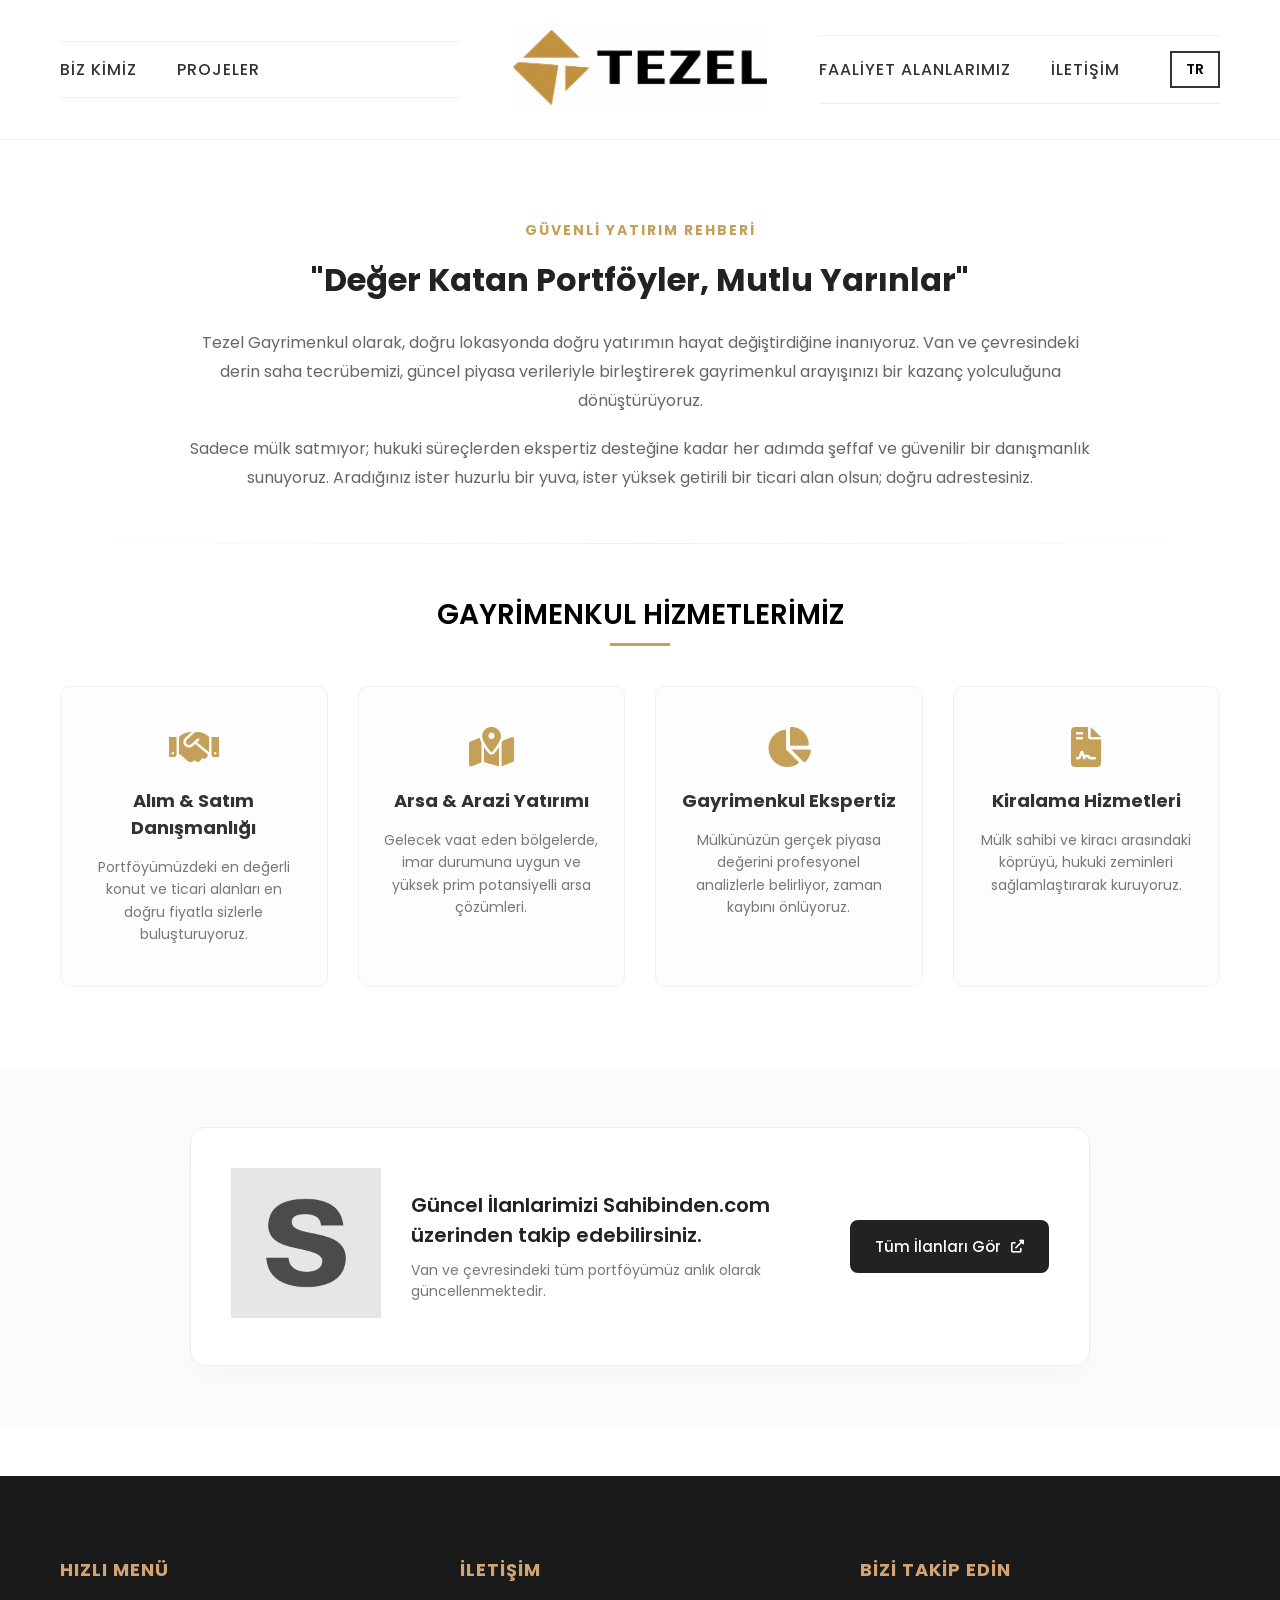
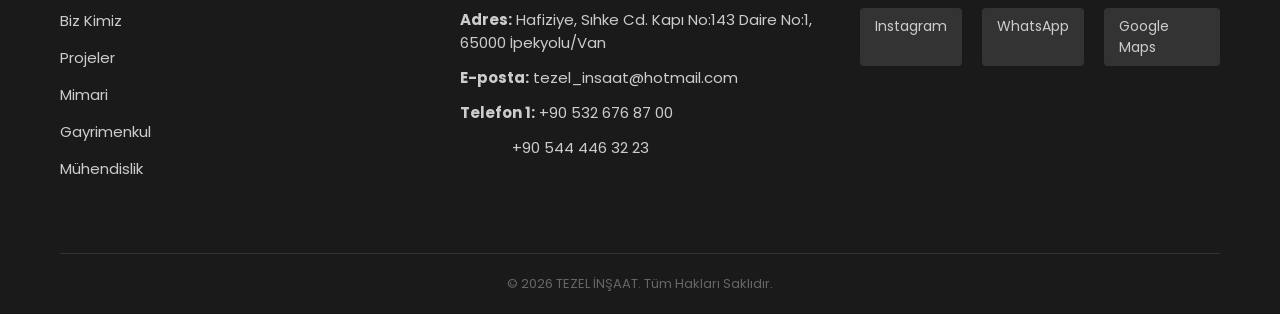
<file: gayrimenkul.html>
<!DOCTYPE html>
<html lang="tr">
<head>
    <meta charset="UTF-8">
    <meta name="viewport" content="width=device-width, initial-scale=1.0">
    <title>Mimari Projeler </title>

    <link rel="icon" href="img/icon1.png" type="image/png">
    
    <!-- Google Fonts -->
    <link href="https://fonts.googleapis.com/css2?family=Poppins:wght@300;400;500;600;700&family=Dancing+Script:wght@400;700&display=swap" rel="stylesheet">
    
    <!-- CSS Dosyaların -->
    <link rel="stylesheet" href="gayrimenkul-style.css"> <!-- Bu sayfaya özel CSS -->
    
    <!-- İkonlar (FontAwesome vb. kullanıyorsan ekleyebilirsin) -->
    <link rel="stylesheet" href="https://cdnjs.cloudflare.com/ajax/libs/font-awesome/6.0.0/css/all.min.css">
</head>
<body>
     <header class="main-header">
        <div class="header-container">
            
            <!-- SOL MENÜ -->
            <nav class="nav-left desktop-only">
                <a href="index.html#biz-kimiz">Biz Kimiz</a>
                <a href="index.html#projeler">Projeler</a>
            </nav>

            <!-- LOGO: Absolute Center -->
            <div class="logo-area">
                <a href="index.html" class="logo-link">
                    <img src="img/favicon.png" alt="Tezel İnşaat" class="main-logo-img">
                    <span class="logo-text"></span>
                </a>
            </div>

            <!-- SAĞ MENÜ -->
            <nav class="nav-right desktop-only">
                <div class="dropdown">
                    <span class="dropbtn">Faliyet Alanlarımız</span>
                    <div class="dropdown-content">
                        <a href="mimari.html">Mimari</a>
                        <a href="gayrimenkul.html">Gayrimenkul</a>
                        <a href="muhendislik.html">Mühendislik</a>
                    </div>
                </div>
                <a href="#iletisim" id="iletisim-link">İletişim</a>
                
                <!-- DİL SEÇİCİ KUTUSU -->
                <div class="lang-box" id="lang-toggle-btn">
                    <span class="current-lang">EN</span>
                </div>
            </nav>

            <!-- MOBİL HAMBURGER BUTONU -->
            <div class="mobile-menu-btn" id="menu-toggle">
                <span></span>
                <span></span>
                <span></span>
            </div>
        </div>
    </header>

   <div class="mobile-nav-panel" id="mobile-nav">
        <nav>
            <a href="index.html#biz-kimiz">Biz Kimiz</a>
            <a href="index.html#projeler">Projeler</a>
            <a href="mimari.html">Mimari</a>
            <a href="gayrimenkul.html">Gayrimenkul</a>
            <a href="muhendislik.html">Mühendislik</a>
            <a href="#iletisim">İletişim</a>
            
            <div class="lang-box" id="lang-toggle-btn-mobile" style="margin-top: 30px; display: inline-block;">
                <span class="current-lang">EN</span>
            </div>
        </nav>
    </div>
    
    <section class="re-intro-section">
    <div class="re-container">
        
        <div class="re-approach-box">
            <h5 class="re-sub-title">GÜVENLİ YATIRIM REHBERİ</h5>
            <h2 class="re-slogan">"Değer Katan Portföyler, Mutlu Yarınlar"</h2>
            
            <div class="re-description">
                <p>
                    Tezel Gayrimenkul olarak, doğru lokasyonda doğru yatırımın hayat değiştirdiğine inanıyoruz. 
                    Van ve çevresindeki derin saha tecrübemizi, güncel piyasa verileriyle birleştirerek 
                    gayrimenkul arayışınızı bir kazanç yolculuğuna dönüştürüyoruz.
                </p>
                <p>
                    Sadece mülk satmıyor; hukuki süreçlerden ekspertiz desteğine kadar her adımda şeffaf ve 
                    güvenilir bir danışmanlık sunuyoruz. Aradığınız ister huzurlu bir yuva, ister yüksek 
                    getirili bir ticari alan olsun; doğru adrestesiniz.
                </p>
            </div>
        </div>

        <hr class="re-divider">

        <div class="re-services-header">
            <h2 class="group-title">GAYRİMENKUL HİZMETLERİMİZ</h2>
        </div>

        <div class="re-services-grid">
            <div class="re-service-card">
                <i class="fas fa-handshake"></i>
                <h3>Alım & Satım Danışmanlığı</h3>
                <p>Portföyümüzdeki en değerli konut ve ticari alanları en doğru fiyatla sizlerle buluşturuyoruz.</p>
            </div>

            <div class="re-service-card">
                <i class="fas fa-map-marked-alt"></i>
                <h3>Arsa & Arazi Yatırımı</h3>
                <p>Gelecek vaat eden bölgelerde, imar durumuna uygun ve yüksek prim potansiyelli arsa çözümleri.</p>
            </div>

            <div class="re-service-card">
                <i class="fas fa-chart-pie"></i>
                <h3>Gayrimenkul Ekspertiz</h3>
                <p>Mülkünüzün gerçek piyasa değerini profesyonel analizlerle belirliyor, zaman kaybını önlüyoruz.</p>
            </div>

            <div class="re-service-card">
                <i class="fas fa-file-contract"></i>
                <h3>Kiralama Hizmetleri</h3>
                <p>Mülk sahibi ve kiracı arasındaki köprüyü, hukuki zeminleri sağlamlaştırarak kuruyoruz.</p>
            </div>
        </div>
    </div>
</section>
<section class="sahibinden-section">
    <div class="sahibinden-box">
        <div class="shb-logo">
            <img src="img/sahibinden.png" alt="Sahibinden Portföy">
        </div>
        <div class="shb-text">
            <h3>Güncel İlanlarımızı Sahibinden.com üzerinden takip edebilirsiniz.</h3>
            <p>Van ve çevresindeki tüm portföyümüz anlık olarak güncellenmektedir.</p>
        </div>
        <a href="https://tezelemlak65.sahibinden.com/" target="_blank" class="shb-btn">
            Tüm İlanları Gör <i class="fas fa-external-link-alt"></i>
        </a>
    </div>
</section>

<footer class="main-footer" id="iletisim">
    <div class="footer-container">
        <!-- SOL: Menü (Sadece Desktop) -->
        <div class="footer-column footer-nav desktop-only">
            <h4 id="footer-nav-title">Hızlı Menü</h4>
            <ul>
                <li><a href="index.html#biz-kimiz">Biz Kimiz</a></li>
                <li><a href="index.html#projeler">Projeler</a></li>
                <li><a href="mimari.html">Mimari</a></li>
                <li><a href="gayrimenkul.html">Gayrimenkul</a></li>
                <li><a href="muhendislik.html">Mühendislik</a></li>
            </ul>
        </div>

        <!-- ORTA: İletişim -->
        <div class="footer-column footer-contact">
            <h4 id="footer-contact-title">İletişim</h4>
            <p><strong>Adres:</strong> <span id="f-addr">Hafiziye, Sıhke Cd. Kapı No:143 Daire No:1, 65000 İpekyolu/Van</span></p>
            <p><strong>E-posta:</strong> <a href="mailto:info@incelproje.com">tezel_insaat@hotmail.com</a></p>
            <p><strong>Telefon 1:</strong> <a href="tel:+905326768700">+90 532 676 87 00</a></p>
            <p><strong>&nbsp;&nbsp;&nbsp;&nbsp;&nbsp;&nbsp;&nbsp;&nbsp;&nbsp;&nbsp;&nbsp;&nbsp;&nbsp;&nbsp;&nbsp;&nbsp;</strong> <a href="tel:+905444463223">+90 544 446 32 23</a></p>
        </div>

        <!-- SAĞ: Sosyal Medya -->
        <div class="footer-column footer-social">
            <h4 id="footer-social-title">Bizi Takip Edin</h4>
            <div class="social-icons">
                <a href="https://www.instagram.com/tezel__insaat" target="_blank">Instagram</a>
                <a href="https://wa.me/905326768700" target="_blank">WhatsApp</a>
                <a href="https://maps.google.com/?q=Hafiziye,+Sıhke+Cd.+Kapı+No:143+Daire+No:1,+65000+İpekyolu/Van" target="_blank">Google Maps</a>
            </div>
        </div>
    </div>
    
    <!-- ALT ŞERİT: Copyright -->
    <div class="footer-bottom">
        <p>&copy; 2026 <span id="f-copy">TEZEL İNŞAAT. Tüm Hakları Saklıdır.</span></p>
    </div>
</footer>
    </main>

    <script src="gayrimenkul-script.js"></script>
</body>
</html>
</file>
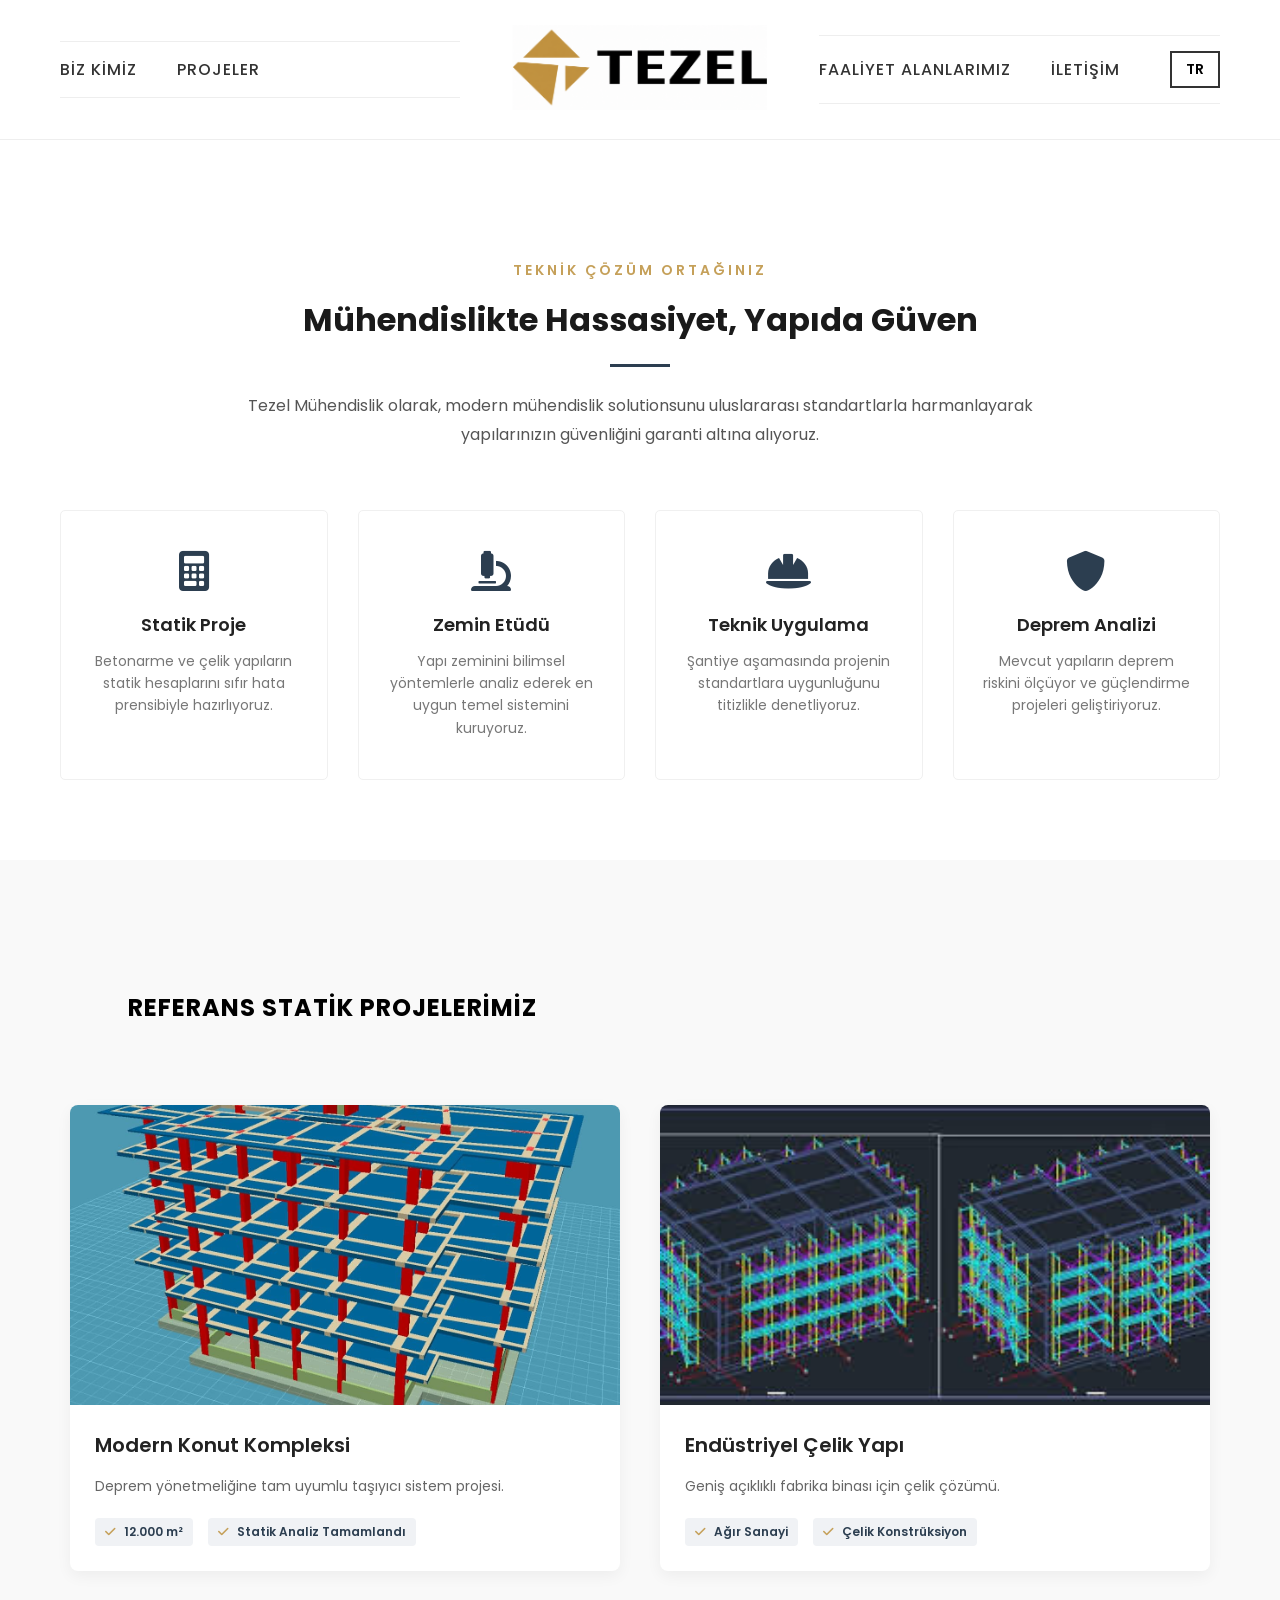
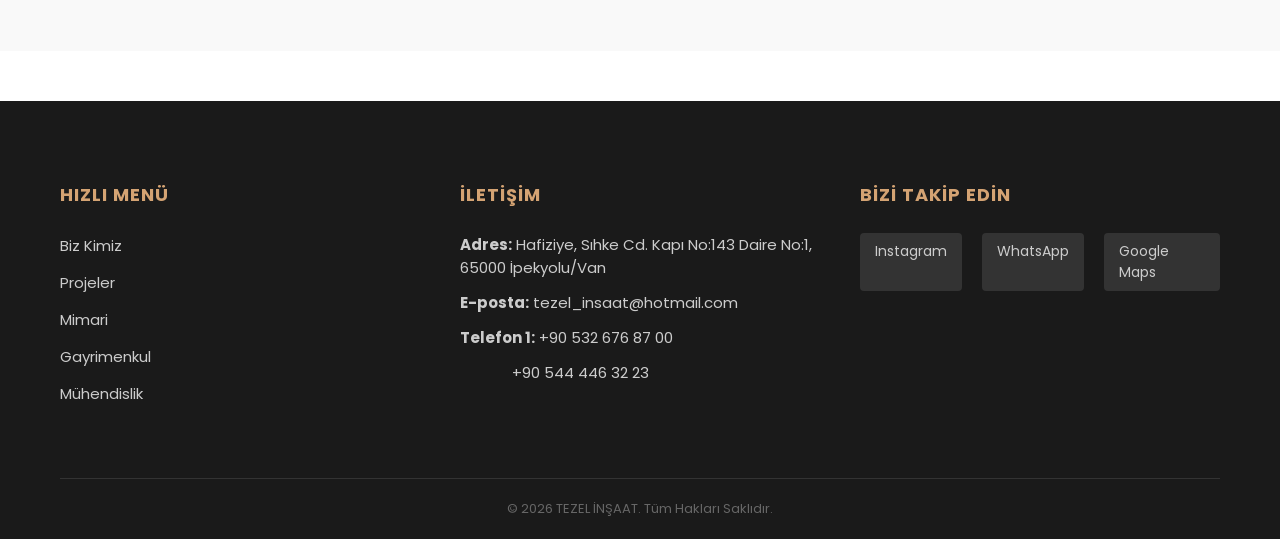
<file: muhendislik.html>
<!DOCTYPE html>
<html lang="tr">
<head>
    <meta charset="UTF-8">
    <meta name="viewport" content="width=device-width, initial-scale=1.0">
    <title>Mimari Projeler </title>
    <link rel="icon" href="img/icon1.png" type="image/png">
    <!-- Google Fonts -->
    <link href="https://fonts.googleapis.com/css2?family=Poppins:wght@300;400;500;600;700&family=Dancing+Script:wght@400;700&display=swap" rel="stylesheet">
    
    <!-- CSS Dosyaların -->
    <link rel="stylesheet" href="mhndslk-style.css"> <!-- Bu sayfaya özel CSS -->
    
    <!-- İkonlar (FontAwesome vb. kullanıyorsan ekleyebilirsin) -->
    <link rel="stylesheet" href="https://cdnjs.cloudflare.com/ajax/libs/font-awesome/6.0.0/css/all.min.css">
</head>
<body>
     <header class="main-header">
        <div class="header-container">
            
            <!-- SOL MENÜ -->
            <nav class="nav-left desktop-only">
                <a href="index.html#biz-kimiz">Biz Kimiz</a>
                <a href="index.html#projeler">Projeler</a>
            </nav>

            <!-- LOGO: Absolute Center -->
            <div class="logo-area">
                <a href="index.html" class="logo-link">
                    <img src="img/favicon.png" alt="Tezel İnşaat" class="main-logo-img">
                    <span class="logo-text"></span>
                </a>
            </div>

            <!-- SAĞ MENÜ -->
            <nav class="nav-right desktop-only">
                <div class="dropdown">
                    <span class="dropbtn">Faliyet Alanlarımız</span>
                    <div class="dropdown-content">
                        <a href="mimari.html">Mimari</a>
                        <a href="gayrimenkul.html">Gayrimenkul</a>
                        <a href="muhendislik.html">Mühendislik</a>
                    </div>
                </div>
                <a href="#iletisim" id="iletisim-link">İletişim</a>
                
                <!-- DİL SEÇİCİ KUTUSU -->
                <div class="lang-box" id="lang-toggle-btn">
                    <span class="current-lang">EN</span>
                </div>
            </nav>

            <!-- MOBİL HAMBURGER BUTONU -->
            <div class="mobile-menu-btn" id="menu-toggle">
                <span></span>
                <span></span>
                <span></span>
            </div>
        </div>
    </header>

   <div class="mobile-nav-panel" id="mobile-nav">
        <nav>
            <a href="index.html#biz-kimiz">Biz Kimiz</a>
            <a href="index.html#projeler">Projeler</a>
            <a href="mimari.html">Mimari</a>
            <a href="gayrimenkul.html">Gayrimenkul</a>
            <a href="muhendislik.html">Mühendislik</a>
            <a href="#iletisim">İletişim</a>
            
            <div class="lang-box" id="lang-toggle-btn-mobile" style="margin-top: 30px; display: inline-block;">
                <span class="current-lang">EN</span>
            </div>
        </nav>
    </div>
    
<section class="eng-main-wrapper" id="muhendislik-section">
    <div class="eng-content-container">
        
        <div class="eng-intro-header">
            <h5 class="eng-label">TEKNİK ÇÖZÜM ORTAĞINIZ</h5>
            <h2 class="eng-title">Mühendislikte Hassasiyet, Yapıda Güven</h2>
            <div class="eng-line"></div>
            <p class="eng-paragraph">
                Tezel Mühendislik olarak, modern mühendislik çözümlerini uluslararası standartlarla harmanlayarak 
                yapılarınızın güvenliğini garanti altına alıyoruz. Zemin etüdünden statik projeye kadar 
                her adımda bilimsel verilerle hareket ediyoruz.
            </p>
        </div>

        <div class="eng-services-layout">
            <div class="eng-service-item">
                <i class="fas fa-calculator"></i>
                <h3>Statik Proje</h3>
                <p>Betonarme ve çelik yapıların statik hesaplarını sıfır hata prensibiyle hazırlıyoruz.</p>
            </div>

            <div class="eng-service-item">
                <i class="fas fa-microscope"></i>
                <h3>Zemin Etüdü</h3>
                <p>Yapı zeminini bilimsel yöntemlerle analiz ederek en uygun temel sistemini kuruyoruz.</p>
            </div>

            <div class="eng-service-item">
                <i class="fas fa-hard-hat"></i>
                <h3>Teknik Uygulama</h3>
                <p>Şantiye aşamasında projenin standartlara uygunluğunu titizlikle denetliyoruz.</p>
            </div>

            <div class="eng-service-item">
                <i class="fas fa-shield-alt"></i>
                <h3>Deprem Analizi</h3>
                <p>Mevcut yapıların deprem riskini ölçüyor ve güçlendirme projeleri geliştiriyoruz.</p>
            </div>
        </div>
    </div>
</section>
<section class="eng-projects-section">
    <div class="eng-container">
     <h2 class="eng-section-title">REFERANS STATİK PROJELERİMİZ</h2>
        <br>
        <br>
        
        <div class="eng-projects-flex">
            <div class="eng-project-box">
                <div class="eng-project-img">
                    <img src="img/sratik2.jpg" alt="Statik Proje Örneği 1">
                    <div class="eng-project-overlay">
                        <span></span>
                    </div>
                </div>
                <div class="eng-project-info">
                    <h4>Modern Konut Kompleksi</h4>
                    <p>Deprem yönetmeliğine tam uyumlu, radye temel üzerine kurgulanmış betonarme taşıyıcı sistem projesi.</p>
                    <ul class="eng-project-tags">
                        <li><i class="fas fa-check"></i> 12.000 m²</li>
                        <li><i class="fas fa-check"></i> Statik Analiz Tamamlandı</li>
                    </ul>
                </div>
            </div>

            <div class="eng-project-box">
                <div class="eng-project-img">
                    <img src="img/statik1.jpg" alt="Statik Proje Örneği 2">
                    <div class="eng-project-overlay">
                        <span></span>
                    </div>
                </div>
                <div class="eng-project-info">
                    <h4>Endüstriyel Çelik Yapı</h4>
                    <p>Geniş açıklıklı fabrika binası için tasarlanmış, yüksek mukavemetli çelik konstrüksiyon çözümü.</p>
                    <ul class="eng-project-tags">
                        <li><i class="fas fa-check"></i> Ağır Sanayi</li>
                        <li><i class="fas fa-check"></i> Çelik Konstrüksiyon</li>
                    </ul>
                </div>
            </div>
        </div>
    </div>
</section>
<footer class="main-footer" id="iletisim">
    <div class="footer-container">
        <!-- SOL: Menü (Sadece Desktop) -->
        <div class="footer-column footer-nav desktop-only">
            <h4 id="footer-nav-title">Hızlı Menü</h4>
            <ul>
                <li><a href="index.html#biz-kimiz">Biz Kimiz</a></li>
                <li><a href="index.html#projeler">Projeler</a></li>
                <li><a href="mimari.html">Mimari</a></li>
                <li><a href="gayrimenkul.html">Gayrimenkul</a></li>
                <li><a href="muhendislik.html">Mühendislik</a></li>
            </ul>
        </div>

        <!-- ORTA: İletişim -->
        <div class="footer-column footer-contact">
            <h4 id="footer-contact-title">İletişim</h4>
            <p><strong>Adres:</strong> <span id="f-addr">Hafiziye, Sıhke Cd. Kapı No:143 Daire No:1, 65000 İpekyolu/Van</span></p>
            <p><strong>E-posta:</strong> <a href="mailto:info@incelproje.com">tezel_insaat@hotmail.com</a></p>
            <p><strong>Telefon 1:</strong> <a href="tel:+905326768700">+90 532 676 87 00</a></p>
            <p><strong>&nbsp;&nbsp;&nbsp;&nbsp;&nbsp;&nbsp;&nbsp;&nbsp;&nbsp;&nbsp;&nbsp;&nbsp;&nbsp;&nbsp;&nbsp;&nbsp;</strong> <a href="tel:+905444463223">+90 544 446 32 23</a></p>
        </div>

        <!-- SAĞ: Sosyal Medya -->
        <div class="footer-column footer-social">
            <h4 id="footer-social-title">Bizi Takip Edin</h4>
            <div class="social-icons">
                <a href="https://www.instagram.com/tezel__insaat" target="_blank">Instagram</a>
                <a href="https://wa.me/905326768700" target="_blank">WhatsApp</a>
                <a href="https://maps.google.com/?q=Hafiziye,+Sıhke+Cd.+Kapı+No:143+Daire+No:1,+65000+İpekyolu/Van" target="_blank">Google Maps</a>
            </div>
        </div>
    </div>
    
    <!-- ALT ŞERİT: Copyright -->
    <div class="footer-bottom">
        <p>&copy; 2026 <span id="f-copy">TEZEL İNŞAAT. Tüm Hakları Saklıdır.</span></p>
    </div>
</footer>
    </main>

    <script src="mhndslk-script.js"></script>
</body>
</html>
</file>
<file: gayrimenkul-style.css>
/* 1. SIFIRLAMA */
* {
    margin: 0;
    padding: 0;
    box-sizing: border-box;
    text-decoration: none;
}

body {
    font-family: 'Poppins', sans-serif;
    background-color: #fff;
    overflow-x: hidden;
}

/* 2. HEADER */
.main-header {
    background-color: #fff;
    border-bottom: 1px solid #eee;
    position: sticky;
    top: 0;
    z-index: 1000;
    height: 140px;
    display: flex;
    align-items: center;
}

.header-container {
    position: relative; 
    display: flex;
    justify-content: space-between;
    align-items: center;
    width: 100%;
    max-width: 1600px;
    margin: 0 auto;
    padding: 0 60px;
}

/* LOGO MERKEZLEME */
.logo-area {
    position: absolute;
    left: 50%;
    top: 50%;
    transform: translate(-50%, -50%);
    text-align: center;
    z-index: 10;
}

.main-logo-img {
    height: 85px;
    width: auto;
    display: block;
    margin: 0 auto;
}

.logo-text {
    font-family: 'Dancing Script', cursive;
    font-size: 26px;
    color: #000;
    margin-top: 5px;
    display: block;
    white-space: nowrap;
}

/* MENÜLER */
.nav-left, .nav-right {
    display: flex;
    align-items: center;
    border-top: 1px solid #eee;
    border-bottom: 1px solid #eee;
    padding: 15px 0;
    min-width: 400px; /* Logo için boşluk bırakır */
}

.nav-left { justify-content: flex-start; gap: 40px; }
.nav-right { justify-content: flex-end; gap: 40px; }

.nav-left a, .nav-right a, .dropbtn {
    color: #333;
    font-size: 16px;
    font-weight: 500;
    text-transform: uppercase;
    letter-spacing: 1px;
    cursor: pointer;
}

/* DİL KUTUSU */
.lang-box {
    border: 2px solid #333;
    padding: 6px 14px;
    cursor: pointer;
    font-weight: 600;
    font-size: 14px;
    margin-left: 10px;
    transition: 0.3s;
}

.lang-box:hover { background: #333; color: #fff; }

/* DROPDOWN */
.dropdown { position: relative; }
.dropdown-content {
    display: none;
    position: absolute;
    top: 100%;
    right: 0;
    background: #fff;
    min-width: 200px;
    box-shadow: 0 10px 20px rgba(0,0,0,0.05);
}
.dropdown:hover .dropdown-content { display: block; }
.dropdown-content a { display: block; padding: 12px 20px; color: #333; border: none; }

/* 3. MOBİL MENÜ & HAMBURGER */
.mobile-menu-btn {
    display: none;
    cursor: pointer;
    z-index: 1001;
}

.mobile-menu-btn span {
    display: block;
    width: 28px;
    height: 2px;
    background-color: #333;
    margin: 6px 0;
    transition: 0.4s;
}

.mobile-nav-panel {
    position: fixed;
    top: 0;
    right: -100%;
    width: 280px;
    height: 100vh;
    background: #fff;
    z-index: 999;
    padding: 100px 30px;
    transition: 0.4s ease-in-out;
    box-shadow: -5px 0 15px rgba(0,0,0,0.1);
}

.mobile-nav-panel.active { right: 0; }
.mobile-nav-panel a { display: block; padding: 15px 0; font-size: 18px; color: #333; border-bottom: 1px solid #eee; }

/* Hamburger X Animasyonu */
.mobile-menu-btn.open span:nth-child(1) { transform: rotate(-45deg) translate(-6px, 6px); }
.mobile-menu-btn.open span:nth-child(2) { opacity: 0; }
.mobile-menu-btn.open span:nth-child(3) { transform: rotate(45deg) translate(-6px, -6px); }

/* GAYRİMENKUL GİRİŞ BÖLÜMÜ */
.re-intro-section {
    padding: 80px 0;
    background-color: #fff;
    font-family: 'Poppins', sans-serif;
}

.re-container {
    max-width: 1200px;
    margin: 0 auto;
    padding: 0 20px;
}

.re-approach-box {
    text-align: center;
    max-width: 900px;
    margin: 0 auto 50px;
}

.re-sub-title {
    color: #c5a059; /* Mimariyle uyumlu gold tonu */
    font-size: 14px;
    letter-spacing: 2px;
    margin-bottom: 15px;
}

.re-slogan {
    font-size: 32px;
    color: #222;
    font-weight: 700;
    margin-bottom: 25px;
}

.re-description p {
    color: #666;
    line-height: 1.8;
    margin-bottom: 20px;
    font-size: 16px;
}

.re-divider {
    border: 0;
    height: 1px;
    background: linear-gradient(to right, transparent, #eee, transparent);
    margin: 50px 0;
}

/* HİZMET KARTLARI */
.re-services-grid {
    display: grid;
    grid-template-columns: repeat(auto-fit, minmax(250px, 1fr));
    gap: 30px;
    margin-top: 40px;
}

.re-service-card {
    text-align: center;
    padding: 40px 25px;
    background: #fdfdfd;
    border: 1px solid #f0f0f0;
    border-radius: 10px;
    transition: all 0.3s ease;
}

.re-service-card:hover {
    transform: translateY(-10px);
    box-shadow: 0 15px 35px rgba(0,0,0,0.05);
    border-color: #c5a059;
}

.re-service-card i {
    font-size: 40px;
    color: #c5a059;
    margin-bottom: 20px;
}

.re-service-card h3 {
    font-size: 18px;
    color: #333;
    margin-bottom: 15px;
}

.re-service-card p {
    font-size: 14px;
    color: #777;
    line-height: 1.6;
}

/* GRUP BAŞLIĞI */
.re-services-header {
    text-align: center;
    margin-bottom: 40px;
}

.group-title {
    font-size: 28px;
    font-weight: 600;
    position: relative;
    padding-bottom: 10px;
}

.group-title::after {
    content: '';
    width: 60px;
    height: 3px;
    background: #c5a059;
    position: absolute;
    bottom: 0;
    left: 50%;
    transform: translateX(-50%);
}
/* SAHIBINDEN YÖNLENDİRME ALANI */
.sahibinden-section {
    padding: 60px 0;
    background-color: #fcfcfc; /* Çok hafif bir gri, ana beyazdan ayırmak için */
}

.sahibinden-box {
    max-width: 900px;
    margin: 0 auto;
    background: #fff;
    padding: 40px;
    border-radius: 15px;
    border: 1px solid #eee;
    display: flex;
    align-items: center;
    justify-content: space-between;
    gap: 30px;
    box-shadow: 0 10px 30px rgba(0,0,0,0.03); /* Çok hafif bir derinlik */
    transition: all 0.3s ease;
}

.sahibinden-box:hover {
    transform: translateY(-5px);
    border-color: #c5a059; /* Mimari gold rengin */
    box-shadow: 0 15px 40px rgba(197, 160, 89, 0.1); /* Gold hafif ışıltı */
}

.shb-logo img {
    width: 150px; /* Sahibinden logosu veya kendi logon */
    height: auto;
    filter: grayscale(100%); /* Başta siyah beyaz dursun ki sırımasın */
    opacity: 0.7;
    transition: 0.3s;
}

.sahibinden-box:hover .shb-logo img {
    filter: grayscale(0%);
    opacity: 1;
}

.shb-text {
    flex: 1;
}

.shb-text h3 {
    font-size: 20px;
    color: #222;
    margin-bottom: 10px;
    font-weight: 600;
}

.shb-text p {
    font-size: 14px;
    color: #777;
    line-height: 1.5;
}

/* ŞIK BUTON TASARIMI */
.shb-btn {
    padding: 15px 25px;
    background-color: #222; /* Siyah-Antrasit tonu */
    color: #fff;
    text-decoration: none;
    border-radius: 8px;
    font-weight: 500;
    font-size: 15px;
    display: flex;
    align-items: center;
    gap: 10px;
    transition: all 0.3s ease;
    white-space: nowrap;
}

.shb-btn:hover {
    background-color: #c5a059; /* Hoverda golda döner */
    color: #fff;
}

.shb-btn i {
    font-size: 13px;
}

/* MOBİL UYUMLULUK */
@media (max-width: 768px) {
    .sahibinden-box {
        flex-direction: column;
        text-align: center;
        padding: 30px 20px;
    }
    
    .shb-btn {
        width: 100%;
        justify-content: center;
    }
}

/* MOBİL UYUMLULUK */
@media (max-width: 768px) {
    .services-section {
        padding: 60px 20px;
    }
    
    .services-grid {
        grid-template-columns: 1fr; /* Mobilde kartlar tek sıra olur */
        gap: 20px;
    }
    
    .service-card {
        padding: 30px 20px;
    }
}

.main-footer {
    background-color: #1a1a1a; /* Koyu, şık bir zemin */
    color: #fff;
    padding: 80px 60px 20px;
    margin-top: 50px;
}

.footer-container {
    max-width: 1400px;
    margin: 0 auto;
    display: grid;
    grid-template-columns: repeat(3, 1fr);
    gap: 40px;
}

.footer-column h4 {
    color: #d4a373; /* Logodaki vurgu rengi */
    margin-bottom: 25px;
    font-size: 18px;
    text-transform: uppercase;
    letter-spacing: 1px;
}

.footer-column ul { list-style: none; }
.footer-column ul li { margin-bottom: 12px; }
.footer-column a { color: #ccc; transition: 0.3s; font-size: 15px; }
.footer-column a:hover { color: #fff; }

.footer-contact p { margin-bottom: 12px; color: #ccc; font-size: 15px; }

.social-icons { display: flex; gap: 20px; }
.social-icons a { 
    background: #333; 
    padding: 8px 15px; 
    border-radius: 4px; 
    font-size: 14px;
}
.social-icons a:hover { background: #d4a373; }

.footer-bottom {
    margin-top: 60px;
    border-top: 1px solid #333;
    padding-top: 20px;
    text-align: center;
    color: #666;
    font-size: 13px;
}

/* RESPONSIVE */
@media (max-width: 768px) {
    .footer-container {
        grid-template-columns: 1fr; /* Mobilde her şey alt alta */
        text-align: center;
    }
    .footer-nav { display: none; } /* Senin istediğin gibi mobil için menüyü gizledik */
    .social-icons { justify-content: center; }
    .main-footer { padding: 50px 20px 20px; }
}
/* --- MOBİL GÖRÜNÜMÜ TAMİR ET --- */
@media (max-width: 1100px) {
    /* 1. Masaüstü linklerini gizle */
    .nav-left, .nav-right {
        display: none !important;
    }

    /* 2. Header'ı mobil için düzenle */
    .header-container {
        justify-content: space-between; /* Logo sola, buton sağa */
        padding: 0 20px;
    }

    /* 3. Logoyu ortadan sola çek (opsiyonel ama butonla çakışmaz) */
    .logo-area {
        position: relative;
        left: 0;
        top: 0;
        transform: none;
        z-index: 10;
    }

    .main-logo-img {
        height: 60px; /* Mobilde biraz küçülttük */
    }

    .logo-text {
        font-size: 18px;
    }

    /* 4. Hamburger butonunu zorla görünür yap */
    .mobile-menu-btn {
        display: flex !important;
        flex-direction: column;
        justify-content: center;
        align-items: center;
        width: 40px;
        height: 40px;
        z-index: 2001; /* Her şeyin üstünde olsun */
    }

    .mobile-menu-btn span {
        width: 30px;
        height: 3px;
        background-color: #333; /* Çizgi rengi koyu olsun */
        margin: 4px 0;
        display: block;
    }

    /* 5. Panel ayarı */
    .mobile-nav-panel {
        display: block !important;
        background: #ffffff;
    }
}

/* ==========================================
   MOBİL DİL SEÇİCİ EK CSS
   ========================================== */
.mobile-nav-panel .lang-box {
    display: inline-block;
    margin-top: 25px;
    border: 2px solid #333;
    padding: 8px 20px;
    font-weight: 600;
    font-size: 15px;
    color: #333;
    text-align: center;
    transition: 0.3s;
}

.mobile-nav-panel .lang-box:hover {
    background: #333;
    color: #fff;
}

/* Mobil paneli dikeyde güzel ortalamak için */
.mobile-nav-panel nav {
    display: flex;
    flex-direction: column;
    align-items: flex-start; /* İstersen butonların merkeze gelmesi için center yapabilirsin */
}
</file>
<file: mhndslk-style.css>
/* 1. SIFIRLAMA */
* {
    margin: 0;
    padding: 0;
    box-sizing: border-box;
    text-decoration: none;
}

body {
    font-family: 'Poppins', sans-serif;
    background-color: #fff;
    overflow-x: hidden;
}

/* 2. HEADER */
.main-header {
    background-color: #fff;
    border-bottom: 1px solid #eee;
    position: sticky;
    top: 0;
    z-index: 1000;
    height: 140px;
    display: flex;
    align-items: center;
}

.header-container {
    position: relative; 
    display: flex;
    justify-content: space-between;
    align-items: center;
    width: 100%;
    max-width: 1600px;
    margin: 0 auto;
    padding: 0 60px;
}

/* LOGO MERKEZLEME */
.logo-area {
    position: absolute;
    left: 50%;
    top: 50%;
    transform: translate(-50%, -50%);
    text-align: center;
    z-index: 10;
}

.main-logo-img {
    height: 85px;
    width: auto;
    display: block;
    margin: 0 auto;
}

.logo-text {
    font-family: 'Dancing Script', cursive;
    font-size: 26px;
    color: #000;
    margin-top: 5px;
    display: block;
    white-space: nowrap;
}

/* MENÜLER */
.nav-left, .nav-right {
    display: flex;
    align-items: center;
    border-top: 1px solid #eee;
    border-bottom: 1px solid #eee;
    padding: 15px 0;
    min-width: 400px; /* Logo için boşluk bırakır */
}

.nav-left { justify-content: flex-start; gap: 40px; }
.nav-right { justify-content: flex-end; gap: 40px; }

.nav-left a, .nav-right a, .dropbtn {
    color: #333;
    font-size: 16px;
    font-weight: 500;
    text-transform: uppercase;
    letter-spacing: 1px;
    cursor: pointer;
}

/* DİL KUTUSU */
.lang-box {
    border: 2px solid #333;
    padding: 6px 14px;
    cursor: pointer;
    font-weight: 600;
    font-size: 14px;
    margin-left: 10px;
    transition: 0.3s;
}

.lang-box:hover { background: #333; color: #fff; }

/* DROPDOWN */
.dropdown { position: relative; }
.dropdown-content {
    display: none;
    position: absolute;
    top: 100%;
    right: 0;
    background: #fff;
    min-width: 200px;
    box-shadow: 0 10px 20px rgba(0,0,0,0.05);
}
.dropdown:hover .dropdown-content { display: block; }
.dropdown-content a { display: block; padding: 12px 20px; color: #333; border: none; }

/* 3. MOBİL MENÜ & HAMBURGER */
.mobile-menu-btn {
    display: none;
    cursor: pointer;
    z-index: 1001;
}

.mobile-menu-btn span {
    display: block;
    width: 28px;
    height: 2px;
    background-color: #333;
    margin: 6px 0;
    transition: 0.4s;
}

.mobile-nav-panel {
    position: fixed;
    top: 0;
    right: -100%;
    width: 280px;
    height: 100vh;
    background: #fff;
    z-index: 999;
    padding: 100px 30px;
    transition: 0.4s ease-in-out;
    box-shadow: -5px 0 15px rgba(0,0,0,0.1);
}

.mobile-nav-panel.active { right: 0; }
.mobile-nav-panel a { display: block; padding: 15px 0; font-size: 18px; color: #333; border-bottom: 1px solid #eee; }

/* Hamburger X Animasyonu */
.mobile-menu-btn.open span:nth-child(1) { transform: rotate(-45deg) translate(-6px, 6px); }
.mobile-menu-btn.open span:nth-child(2) { opacity: 0; }
.mobile-menu-btn.open span:nth-child(3) { transform: rotate(45deg) translate(-6px, -6px); }

/* MÜHENDİSLİK SAYFASI - ÇAKIŞMA ÖNLEYİCİ STİLLER */
.eng-main-wrapper {
    display: block !important; /* Görünürlüğü zorla */
    width: 100%;
    background-color: #ffffff;
    padding-top: 120px; /* HEADER'IN ALTINDA KALMASINI ENGELLER */
    padding-bottom: 80px;
    font-family: 'Poppins', sans-serif;
}

.eng-content-container {
    max-width: 1200px;
    margin: 0 auto;
    padding: 0 20px;
}

/* Üst Metin Grubu */
.eng-intro-header {
    text-align: center;
    margin-bottom: 60px;
}

.eng-label {
    color: #c5a059; /* Mimariyle uyumlu olsun diye gold bıraktım */
    font-size: 14px;
    letter-spacing: 3px;
    margin-bottom: 15px;
    font-weight: 600;
}

.eng-title {
    font-size: 32px;
    color: #1a1a1a;
    font-weight: 700;
    margin-bottom: 20px;
}

.eng-line {
    width: 60px;
    height: 3px;
    background: #2c3e50;
    margin: 0 auto 25px;
}

.eng-paragraph {
    max-width: 800px;
    margin: 0 auto;
    color: #555;
    line-height: 1.8;
    font-size: 16px;
}

/* Kart Yapısı */
.eng-services-layout {
    display: grid;
    grid-template-columns: repeat(auto-fit, minmax(250px, 1fr));
    gap: 30px;
    margin-top: 50px;
}

.eng-service-item {
    background: #fff;
    padding: 40px 25px;
    border: 1px solid #f0f0f0;
    text-align: center;
    transition: 0.3s all ease-in-out;
    border-radius: 5px;
}

.eng-service-item:hover {
    transform: translateY(-10px);
    box-shadow: 0 15px 35px rgba(0,0,0,0.07);
    border-color: #2c3e50;
}

.eng-service-item i {
    font-size: 40px;
    color: #2c3e50; /* Mühendislik antrasiti */
    margin-bottom: 20px;
    display: block;
}

.eng-service-item h3 {
    font-size: 18px;
    color: #222;
    margin-bottom: 12px;
    font-weight: 600;
}

.eng-service-item p {
    font-size: 14px;
    color: #777;
    line-height: 1.6;
}

/* MOBİL AYAR */
@media (max-width: 768px) {
    .eng-main-wrapper { padding-top: 100px; }
    .eng-title { font-size: 26px; }
}

/* STATİK PROJE ÖRNEKLERİ STİLLERİ */
.eng-projects-section {
    padding: 80px 0;
    background-color: #f9f9f9;
}

.eng-projects-flex {
    display: flex;
    gap: 40px;
    justify-content: center;
    flex-wrap: wrap;
}

.eng-project-box {
    background: #fff;
    flex: 1;
    min-width: 300px;
    max-width: 550px;
    border-radius: 8px;
    overflow: hidden;
    box-shadow: 0 5px 15px rgba(0,0,0,0.05);
    transition: 0.3s;
}

.eng-project-box:hover {
    transform: translateY(-5px);
    box-shadow: 0 15px 30px rgba(0,0,0,0.1);
}

.eng-project-img {
    display: block; /* Linkin alanı kaplaması için */
    height: 300px;
    overflow: hidden;
    position: relative;
    cursor: pointer;
}

.eng-project-img img {
    width: 100%;
    height: 100%;
    object-fit: cover;
    transition: transform 0.6s cubic-bezier(0.25, 1, 0.5, 1);
}

/* Overlay sildiğimiz için hover etkisini resme veriyoruz */
.eng-project-box:hover .eng-project-img img { 
    transform: scale(1.1); 
}

.eng-project-info {
    padding: 25px;
}

.eng-project-info h4 {
    font-size: 20px;
    color: #222;
    margin-bottom: 15px;
    font-weight: 600;
}

.eng-project-info p {
    font-size: 14px;
    color: #666;
    line-height: 1.6;
    margin-bottom: 20px;
}

.eng-project-tags {
    list-style: none;
    padding: 0;
    display: flex;
    gap: 15px;
}

.eng-project-tags li {
    font-size: 12px;
    color: #2c3e50;
    font-weight: 600;
    background: #f0f2f5;
    padding: 5px 10px;
    border-radius: 4px;
}

.eng-project-tags i {
    margin-right: 5px;
    color: #c5a059;
}

/* LIGHTBOX MODAL (Açılır Pencere) */
.eng-modal {
    display: none;
    position: fixed;
    z-index: 99999;
    left: 0; top: 0;
    width: 100%; height: 100%;
    background-color: rgba(0,0,0,0.92);
    align-items: center;
    justify-content: center;
}

.eng-modal-content {
    max-width: 90%;
    max-height: 85vh;
    box-shadow: 0 0 20px rgba(0,0,0,0.5);
    animation: zoom 0.3s ease;
}

@keyframes zoom {
    from {transform:scale(0.8); opacity: 0;} 
    to {transform:scale(1); opacity: 1;}
}

.eng-close {
    position: absolute;
    top: 30px;
    right: 40px;
    color: #fff;
    font-size: 40px;
    cursor: pointer;
    transition: 0.3s;
}

.eng-close:hover { color: #c5a059; }

@media (max-width: 768px) {
    .eng-projects-flex { gap: 20px; }
    .eng-modal-content { width: 95%; }
}
/* MOBİL UYUMLULUK */
@media (max-width: 768px) {
    .services-section {
        padding: 60px 20px;
    }
    
    .services-grid {
        grid-template-columns: 1fr; /* Mobilde kartlar tek sıra olur */
        gap: 20px;
    }
    
    .service-card {
        padding: 30px 20px;
    }
}
/* REFERANS BAŞLIĞINI KAYDIRMA VE HİZALAMA */
.eng-section-title {
    margin-top: 50px;     /* Üstteki hizmet kartlarıyla arasına net bir boşluk bırakır */
    margin-bottom: 30px;  /* Alttaki görsellerle arasına nefes alacak bir alan açar */
    padding-left: 10%;    /* Başlığı sol kenardan içeri doğru kaydırarak logonun hizasına yaklaştırır */
    font-weight: 700;
    letter-spacing: 1px;
}

.main-footer {
    background-color: #1a1a1a; /* Koyu, şık bir zemin */
    color: #fff;
    padding: 80px 60px 20px;
    margin-top: 50px;
}

.footer-container {
    max-width: 1400px;
    margin: 0 auto;
    display: grid;
    grid-template-columns: repeat(3, 1fr);
    gap: 40px;
}

.footer-column h4 {
    color: #d4a373; /* Logodaki vurgu rengi */
    margin-bottom: 25px;
    font-size: 18px;
    text-transform: uppercase;
    letter-spacing: 1px;
}

.footer-column ul { list-style: none; }
.footer-column ul li { margin-bottom: 12px; }
.footer-column a { color: #ccc; transition: 0.3s; font-size: 15px; }
.footer-column a:hover { color: #fff; }

.footer-contact p { margin-bottom: 12px; color: #ccc; font-size: 15px; }

.social-icons { display: flex; gap: 20px; }
.social-icons a { 
    background: #333; 
    padding: 8px 15px; 
    border-radius: 4px; 
    font-size: 14px;
}
.social-icons a:hover { background: #d4a373; }

.footer-bottom {
    margin-top: 60px;
    border-top: 1px solid #333;
    padding-top: 20px;
    text-align: center;
    color: #666;
    font-size: 13px;
}

/* RESPONSIVE */
@media (max-width: 768px) {
    .footer-container {
        grid-template-columns: 1fr; /* Mobilde her şey alt alta */
        text-align: center;
    }
    .footer-nav { display: none; } /* Senin istediğin gibi mobil için menüyü gizledik */
    .social-icons { justify-content: center; }
    .main-footer { padding: 50px 20px 20px; }
}
/* --- MOBİL GÖRÜNÜMÜ TAMİR ET --- */
@media (max-width: 1100px) {
    /* 1. Masaüstü linklerini gizle */
    .nav-left, .nav-right {
        display: none !important;
    }

    /* 2. Header'ı mobil için düzenle */
    .header-container {
        justify-content: space-between; /* Logo sola, buton sağa */
        padding: 0 20px;
    }

    /* 3. Logoyu ortadan sola çek (opsiyonel ama butonla çakışmaz) */
    .logo-area {
        position: relative;
        left: 0;
        top: 0;
        transform: none;
        z-index: 10;
    }

    .main-logo-img {
        height: 60px; /* Mobilde biraz küçülttük */
    }

    .logo-text {
        font-size: 18px;
    }

    /* 4. Hamburger butonunu zorla görünür yap */
    .mobile-menu-btn {
        display: flex !important;
        flex-direction: column;
        justify-content: center;
        align-items: center;
        width: 40px;
        height: 40px;
        z-index: 2001; /* Her şeyin üstünde olsun */
    }

    .mobile-menu-btn span {
        width: 30px;
        height: 3px;
        background-color: #333; /* Çizgi rengi koyu olsun */
        margin: 4px 0;
        display: block;
    }

    /* 5. Panel ayarı */
    .mobile-nav-panel {
        display: block !important;
        background: #ffffff;
    }
}
/* ==========================================
   MOBİL DİL SEÇİCİ EK CSS
   ========================================== */
.mobile-nav-panel .lang-box {
    display: inline-block;
    margin-top: 25px;
    border: 2px solid #333;
    padding: 8px 20px;
    font-weight: 600;
    font-size: 15px;
    color: #333;
    text-align: center;
    transition: 0.3s;
}

.mobile-nav-panel .lang-box:hover {
    background: #333;
    color: #fff;
}

/* Mobil paneli dikeyde güzel ortalamak için */
.mobile-nav-panel nav {
    display: flex;
    flex-direction: column;
    align-items: flex-start; /* İstersen butonların merkeze gelmesi için center yapabilirsin */
}
</file>
